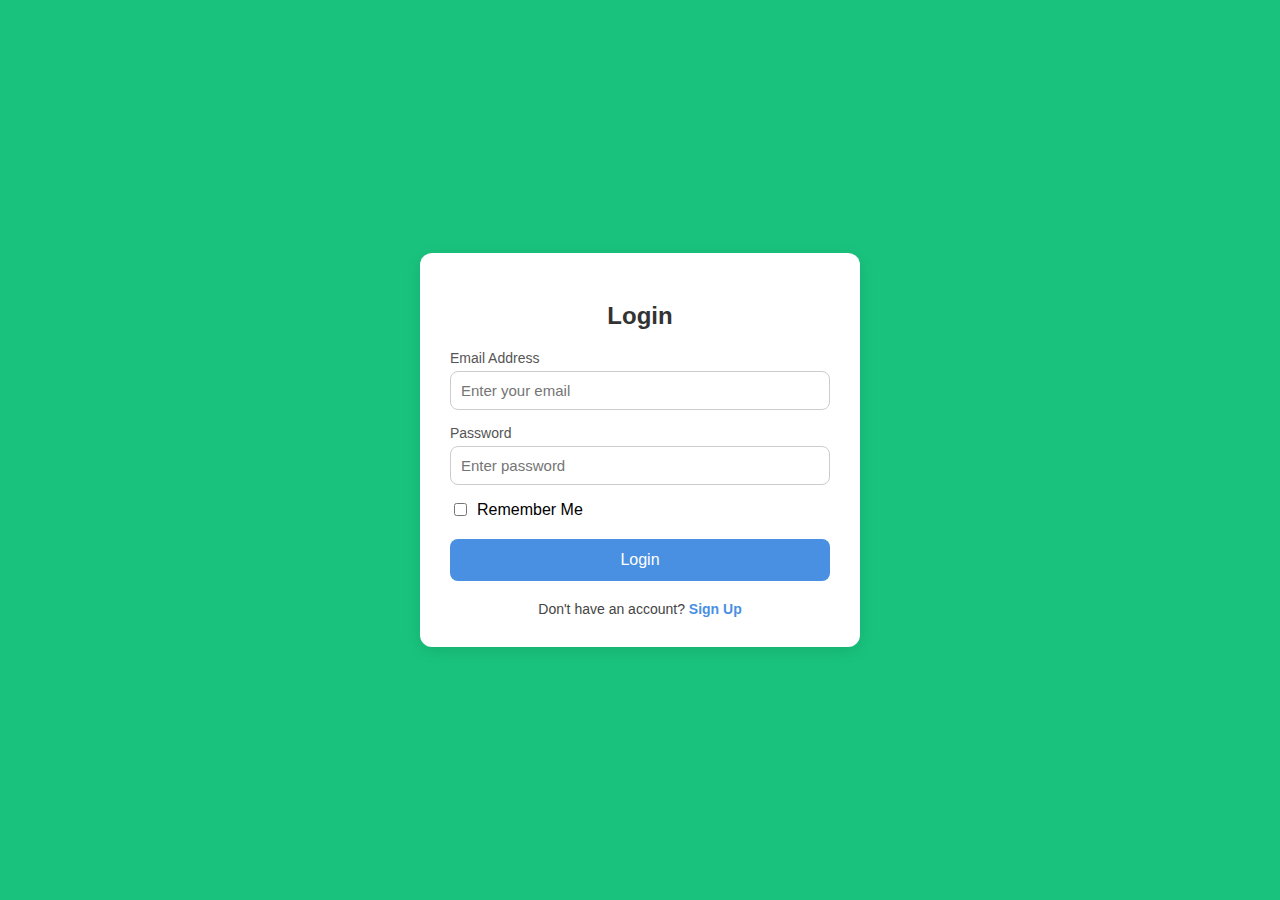
<file: login.html>
<!DOCTYPE html>
<html lang="en">
<head>
  <meta charset="UTF-8" />
  <meta name="viewport" content="width=device-width, initial-scale=1.0" />
  <title>Login Page</title>

  <link rel="stylesheet" href="login.css">


</head>
<body>

  <div class="login-box">
    <h2>Login</h2>

    <form>

      <div class="input-group">
        <label>Email Address</label>
        <input type="email" placeholder="Enter your email" required />
      </div>

      <div class="input-group">
        <label>Password</label>
        <input type="password" placeholder="Enter password" required />
      </div>

      <div class="checkbox-group">
        <input type="checkbox" />
        <label>Remember Me</label>
      </div>

      <button type="submit" class="login-btn">Login</button>

      <div class="login-footer">
        Don't have an account? <a href="signup.html">Sign Up</a>
      </div>

    </form>
  </div>

</body>
</html>
</file>
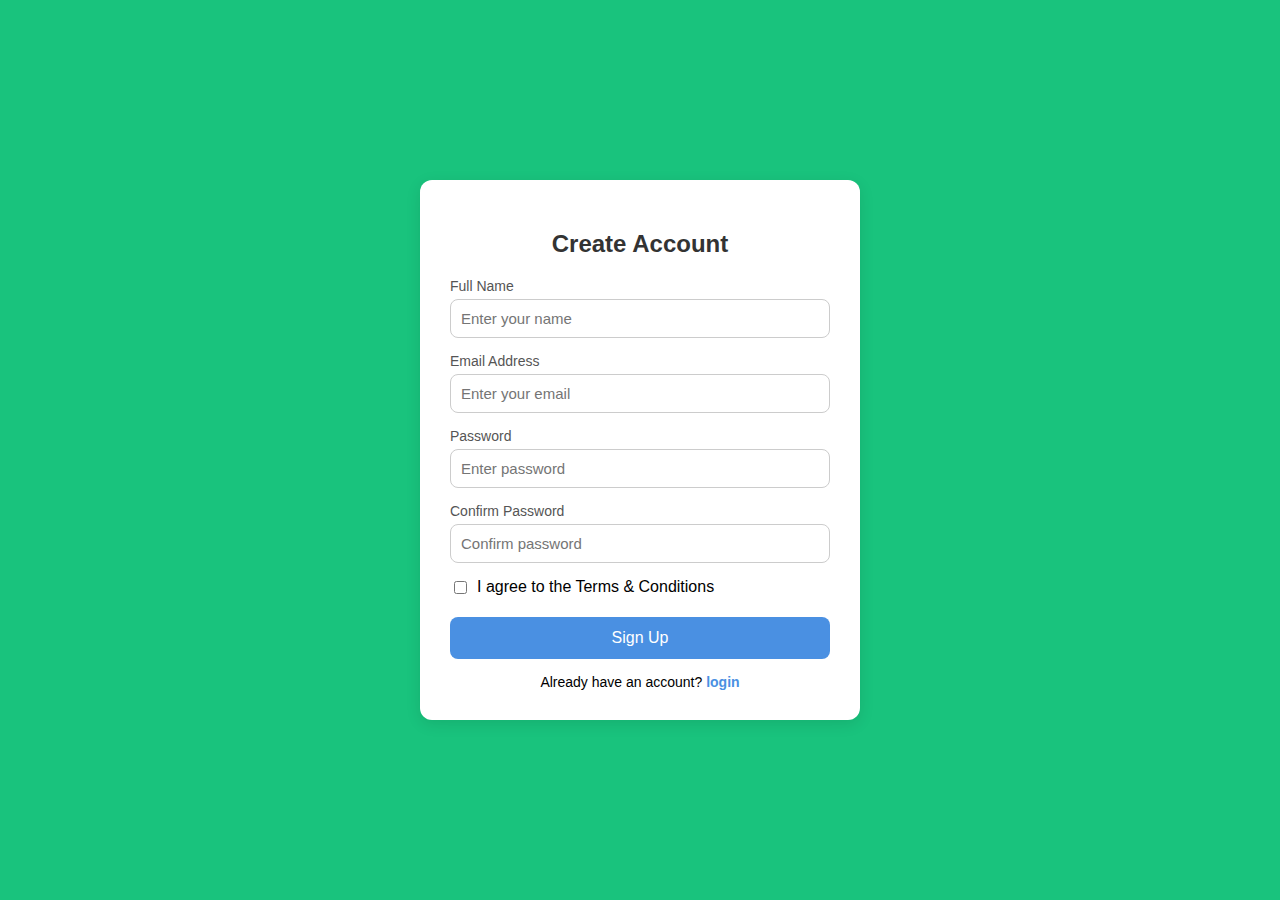
<file: signup.html>
<!DOCTYPE html>
<html lang="en">
<head>
  <meta charset="UTF-8" />
  <meta name="viewport" content="width=device-width, initial-scale=1.0" />
  <title>Signup Page</title>

  <link rel="stylesheet" href="signup.css">

</head>
<body>

  <div class="signup-box">
    <h2>Create Account</h2>

    <form action="signup.php" method="POST">

      <div class="input-group">
        <label>Full Name</label>
        <input type="text" name="fullname" placeholder="Enter your name" required />
      </div>

      <div class="input-group">
        <label>Email Address</label>
        <input type="email" name="email" placeholder="Enter your email" required />
      </div>

      <div class="input-group">
        <label>Password</label>
        <input type="password" name="password" placeholder="Enter password" required />
      </div>

      <div class="input-group">
        <label>Confirm Password</label>
        <input type="password" name="confirm_password" placeholder="Confirm password" required />
      </div>

      <div class="checkbox-group">
        <input type="checkbox" required />
        <label>I agree to the Terms & Conditions</label>
      </div>

      <button type="submit" class="signup-btn">Sign Up</button>

      <div class="login-link">
        Already have an account?  <a href="login.html">login</a>

      </div>

    </form>
  </div>

</body>
</html>
</file>
<file: login.css>
body {
  font-family: Arial, sans-serif;
  background: #19c37d;
  display: flex;
  justify-content: center;
  align-items: center;
  height: 100vh;
  margin: 0;
}

.login-box {
  background: #fff;
  width: 380px;
  padding: 30px;
  border-radius: 12px;
  box-shadow: 0px 4px 15px rgba(0, 0, 0, 0.1);
}

.login-box h2 {
  text-align: center;
  margin-bottom: 20px;
  color: #333;
}

.input-group {
  margin-bottom: 15px;
  display: flex;
  flex-direction: column;
}

.input-group label {
  margin-bottom: 5px;
  font-size: 14px;
  color: #555;
}

.input-group input {
  padding: 10px;
  border: 1px solid #ccc;
  border-radius: 8px;
  font-size: 15px;
}

.checkbox-group {
  display: flex;
  align-items: center;
  margin-bottom: 20px;
}

.checkbox-group input {
  margin-right: 10px;
}

.login-btn {
  width: 100%;
  padding: 12px;
  background: #4a90e2;
  color: white;
  font-size: 16px;
  border: none;
  border-radius: 8px;
  cursor: pointer;
  transition: 0.3s;
}

.login-btn:hover {
  background: #357ac9;
}

.login-footer {
  text-align: center;
  margin-top: 20px;
  font-size: 14px;
  color: #444;
}

.login-footer a {
  color: #4a90e2;
  font-weight: bold;
  text-decoration: none;
}

.login-footer a:hover {
  text-decoration: underline;
}
</file>
<file: signup.css>
body {
      font-family: Arial, sans-serif;
      background: #19c37d;
      display: flex;
      justify-content: center;
      align-items: center;
      height: 100vh;
      margin: 0;
    }

    .signup-box {
      background: #fff;
      width: 380px;
      padding: 30px;
      border-radius: 12px;
      box-shadow: 0px 4px 15px rgba(0,0,0,0.1);
    }

    .signup-box h2 {
      text-align: center;
      margin-bottom: 20px;
      color: #333;
    }

    .input-group {
      margin-bottom: 15px;
      display: flex;
      flex-direction: column;
    }

    .input-group label {
      margin-bottom: 5px;
      font-size: 14px;
      color: #555;
    }

    .input-group input {
      padding: 10px;
      border: 1px solid #ccc;
      border-radius: 8px;
      font-size: 15px;
    }

    .checkbox-group {
      display: flex;
      align-items: center;
      margin-bottom: 20px;
    }

    .checkbox-group input {
      margin-right: 10px;
    }

    .signup-btn {
      width: 100%;
      padding: 12px;
      background: #4a90e2;
      color: white;
      font-size: 16px;
      border: none;
      border-radius: 8px;
      cursor: pointer;
      transition: 0.3s;
    }

    .signup-btn:hover {
      background: #357ac9;
    }

    .login-link {
      text-align: center;
      margin-top: 15px;
      font-size: 14px;
    }

    .login-link a {
      color: #4a90e2;
      text-decoration: none;
      font-weight: bold;
    }

    .login-link a:hover {
      text-decoration: underline;
    }
</file>
